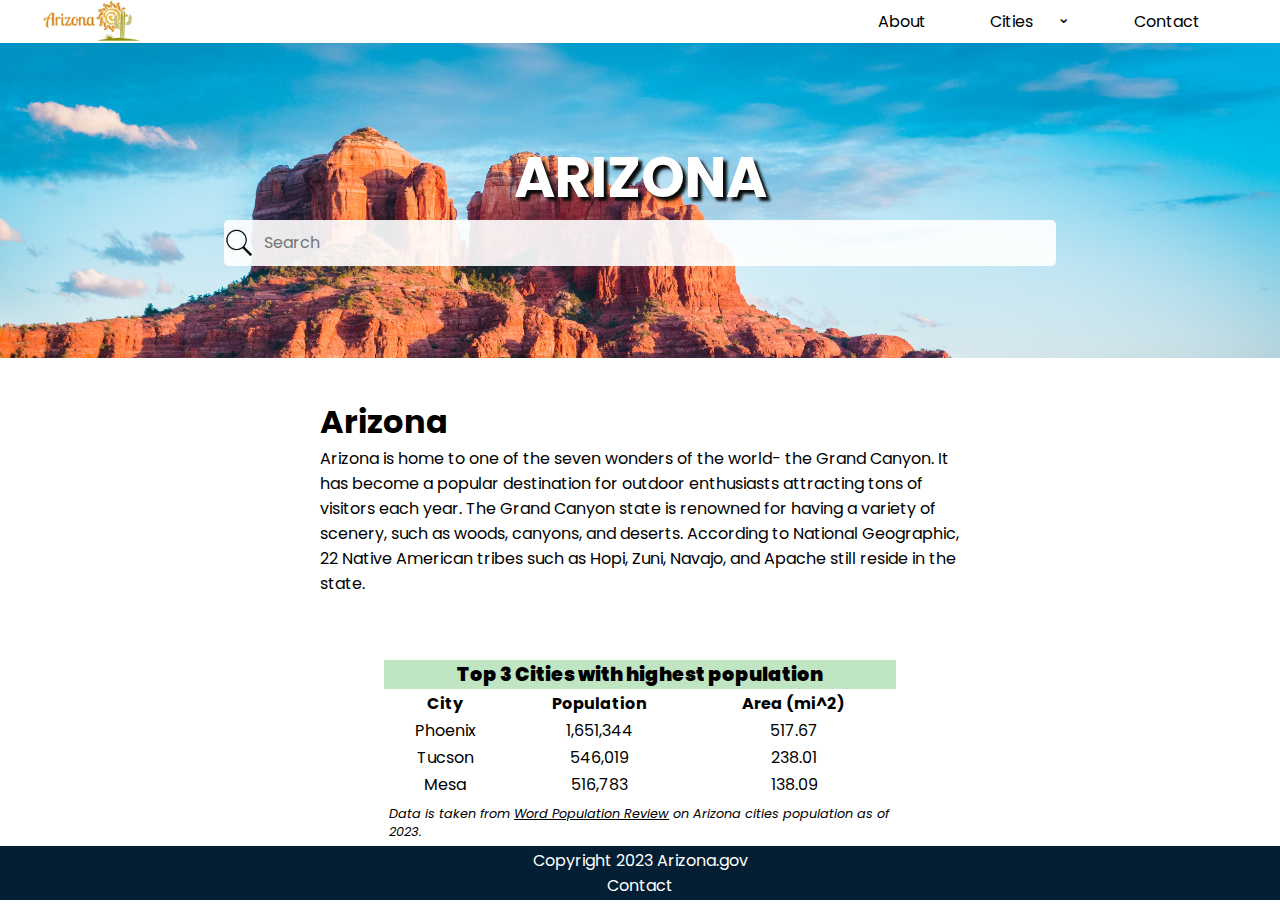
<file: index.html>
<!DOCTYPE html>
<html lang="en">
<head>
  <meta charset="UTF-8">
  <meta name="viewport" content="width=device-width, initial-scale=1.0">
  <title>Arizona | Home</title>
  <link rel="stylesheet" href="styles/main.css">
  <link rel="stylesheet" href="styles/main.css">
</head>
<body>
<header>
  <div>
    <div class="logo-cont">
      <a href="index.html">
        <img src="images/az_logo.png" alt="logo" class="logo">
      </a>
    </div>
    <nav> 
      <!-- Unordered list -->
      <ul>
        <li><a href="index.html">About</a></li>
        <li class="dropdown">
          <button class="dropbtn">Cities <span class="drop-arrow">&#8964;</span></button>
          <div class="dropdown-content">
            <a href="phoenix.html">Phoenix</a>
            <a href="tempe.html">Tempe</a>
            <a href="sedona.html">Sedona</a>
          </div>
        </li>
        <li><a href="contact.html">Contact</a></li>
      </ul>
    </nav>
  </div> 
  <div class="hero">   
    <h1 id="site-name">arizona</h1>
    <input class="search-bar" type="text" placeholder="Search">
  </div>
</header>
<main>
<section>
  <h1>Arizona</h1>
  <p>Arizona is home to one of the seven wonders of the world- the Grand Canyon.
    It has become a popular destination for outdoor enthusiasts attracting tons of visitors each year. 
    The Grand Canyon state is renowned for having a variety of scenery, such as woods, canyons, and deserts. 
    According to National Geographic, 22 Native American tribes such as Hopi, Zuni, Navajo, and
    Apache still reside in the state. 
</section>
<!-- Table cosisting of 3 cols & 3 rows -->
<aside class="table-cont">
  <table class="population-tbl">
    <thead>
      <caption>Top 3 Cities with highest population</caption>
      <tr>
        <th>City</th>
        <th>Population</th>
        <th>Area (mi^2)</th>
      </tr>
    </thead>
    <tbody>
      <tr>
        <td>Phoenix</td>
        <td>1,651,344</td>
        <td>517.67</td>
      </tr>
      <tr>
        <td>Tucson</td>
        <td>546,019</td>
        <td>238.01</td>
      </tr>
      <tr>
        <td>Mesa</td>
        <td>516,783</td>
        <td>138.09</td>
      </tr>
    </tbody>
  </table>
  <p class="citation">Data is taken from <a href="https://worldpopulationreview.com/states/cities/arizona" class="citation-link">
    Word Population Review</a> on Arizona cities population as of 2023.
  </p>
</aside>
</main>
<footer>
  <p>Copyright 2023 Arizona.gov
    <a href="contact.html">Contact</a>
  </p>
</footer>
</body>
</html>
</file>
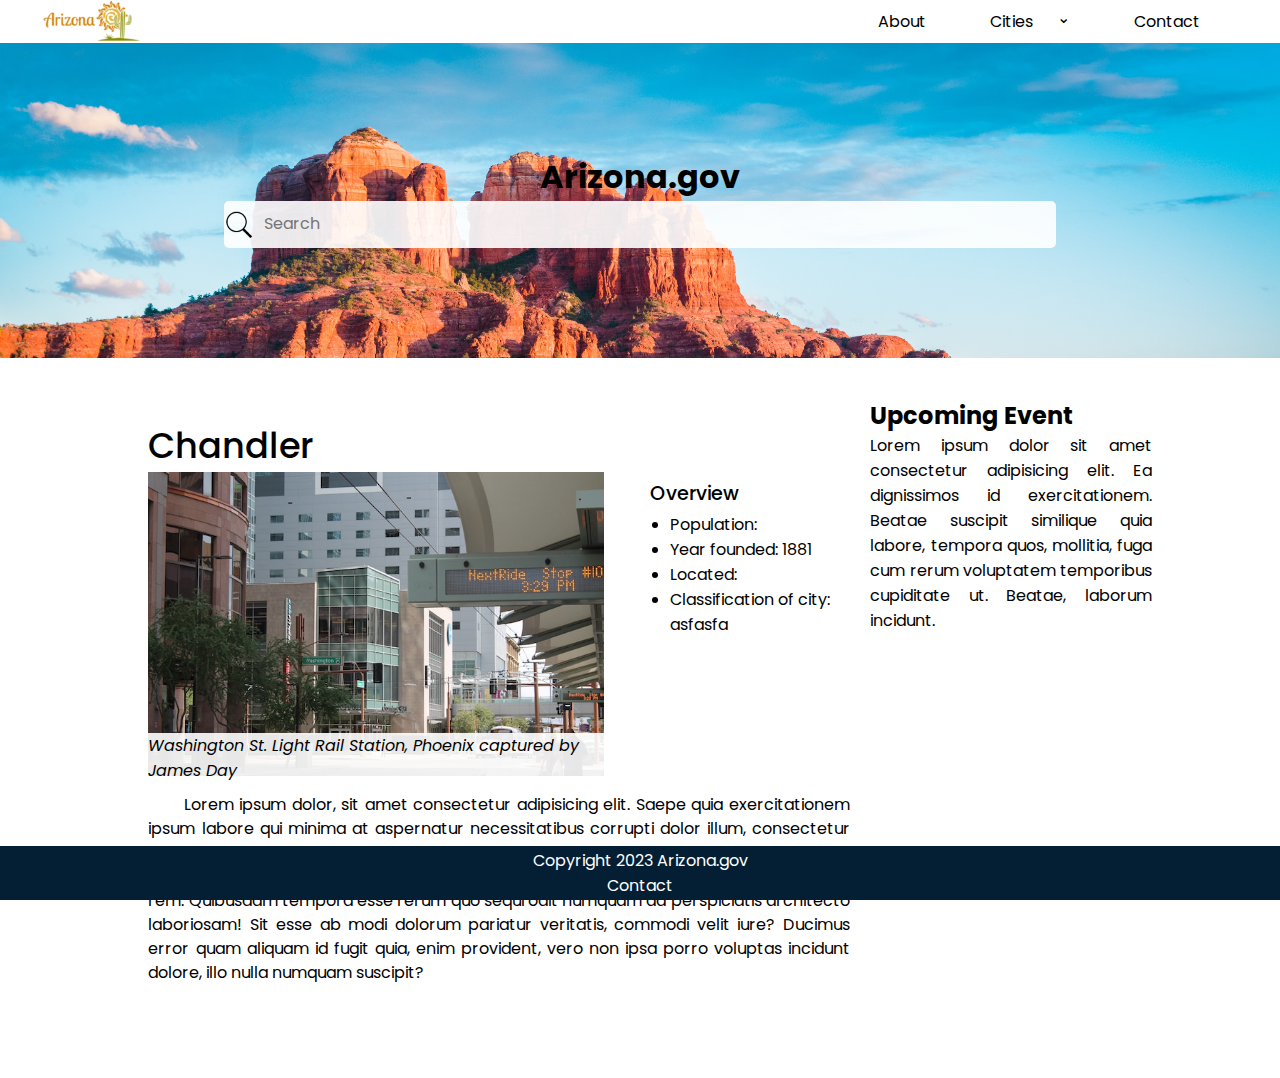
<file: chandler.html>
<!DOCTYPE html>
<html lang="en">
<head>
  <meta charset="UTF-8">
  <meta name="viewport" content="width=device-width, initial-scale=1.0">
  <title>Chandler</title>
  <link rel="stylesheet" href="styles/main.css">
  <link rel="stylesheet" href="styles/city.css">
</head>
<body>
<header>
  <div>
    <div class="logo-cont">
      <a href="index.html">
        <img src="images/az_logo.png" alt="logo" class="logo">
      </a>
    </div>
    <nav> 
      <ul>
      <li><a href="index.html">About</a></li>
      <li class="dropdown">
        <button class="dropbtn">Cities <span class="drop-arrow">&#8964;</span></button>
        <div class="dropdown-content">
          <a href="phoenix.html">Phoenix</a>
          <a href="tempe.html">Tempe</a>
          <a href="chandler.html">Chandler</a>
        </div>
      </li>
      <li><a href="contact.html">Contact</a></li>
      </ul>
    </nav>
  </div> 
  <div class="hero">   
    <h1>Arizona.gov</h1>
    <input class="search-bar" type="text" placeholder="Search">
  </div>
</header>
<main>
    <section>
        <h1>Chandler</h1>
        <div class="flex space-btwn">
          <figure>
            <a href="http://www.jamesdayart.com" target="_blank">
              <img src="./images/downtown-phx.jpg" alt="Light Rail Station in Phoenix, Arizona" />
            </a>
            <figcaption>Washington St. Light Rail Station, Phoenix captured by James Day</figcaption>
          </figure>
          <div class="overview-cont">
              <h2>Overview</h2>
              <ul>
                  <li>Population: </li>
                  <li>Year founded: 1881</li>
                  <li>Located:</li>
                  <li>Classification of city: asfasfa</li>
              </ul>
          </div>
        </div>
        <!-- Needed information: -->
        <!-- City's population -->
        <!-- Year city was incorporated -->
        <!-- Region of state which city is located -->
        <!-- Classification of city: urban, suburban or rural -->

        <!-- Include following items: -->
        <!-- Relevant image, including alt text-->
        <p>
          Lorem ipsum dolor, sit amet consectetur adipisicing elit. Saepe quia exercitationem ipsum labore qui minima at aspernatur necessitatibus corrupti dolor illum, consectetur fugit eius distinctio delectus commodi id accusamus quaerat?
          Cumque blanditiis quaerat neque harum maiores minima. Nam, mollitia atque. Blanditiis quas id vero ut iusto expedita rem. Quibusdam tempora esse rerum quo sequi odit numquam ad perspiciatis architecto laboriosam!
          Sit esse ab modi dolorum pariatur veritatis, commodi velit iure? Ducimus error quam aliquam id fugit quia, enim provident, vero non ipsa porro voluptas incidunt dolore, illo nulla numquam suscipit?
        </p>
    </section>
    <aside>
      <h2>Upcoming Event</h2>
      <p>Lorem ipsum dolor sit amet consectetur adipisicing elit. Ea dignissimos id exercitationem. Beatae suscipit similique quia labore, tempora quos, mollitia, fuga cum rerum voluptatem temporibus cupiditate ut. Beatae, laborum incidunt.</p>
    </aside>
</main>
<footer>
  <p>Copyright 2023 Arizona.gov
    <a href="contact.html">Contact</a>
  </p>
</footer>
</body>
</html>
</file>
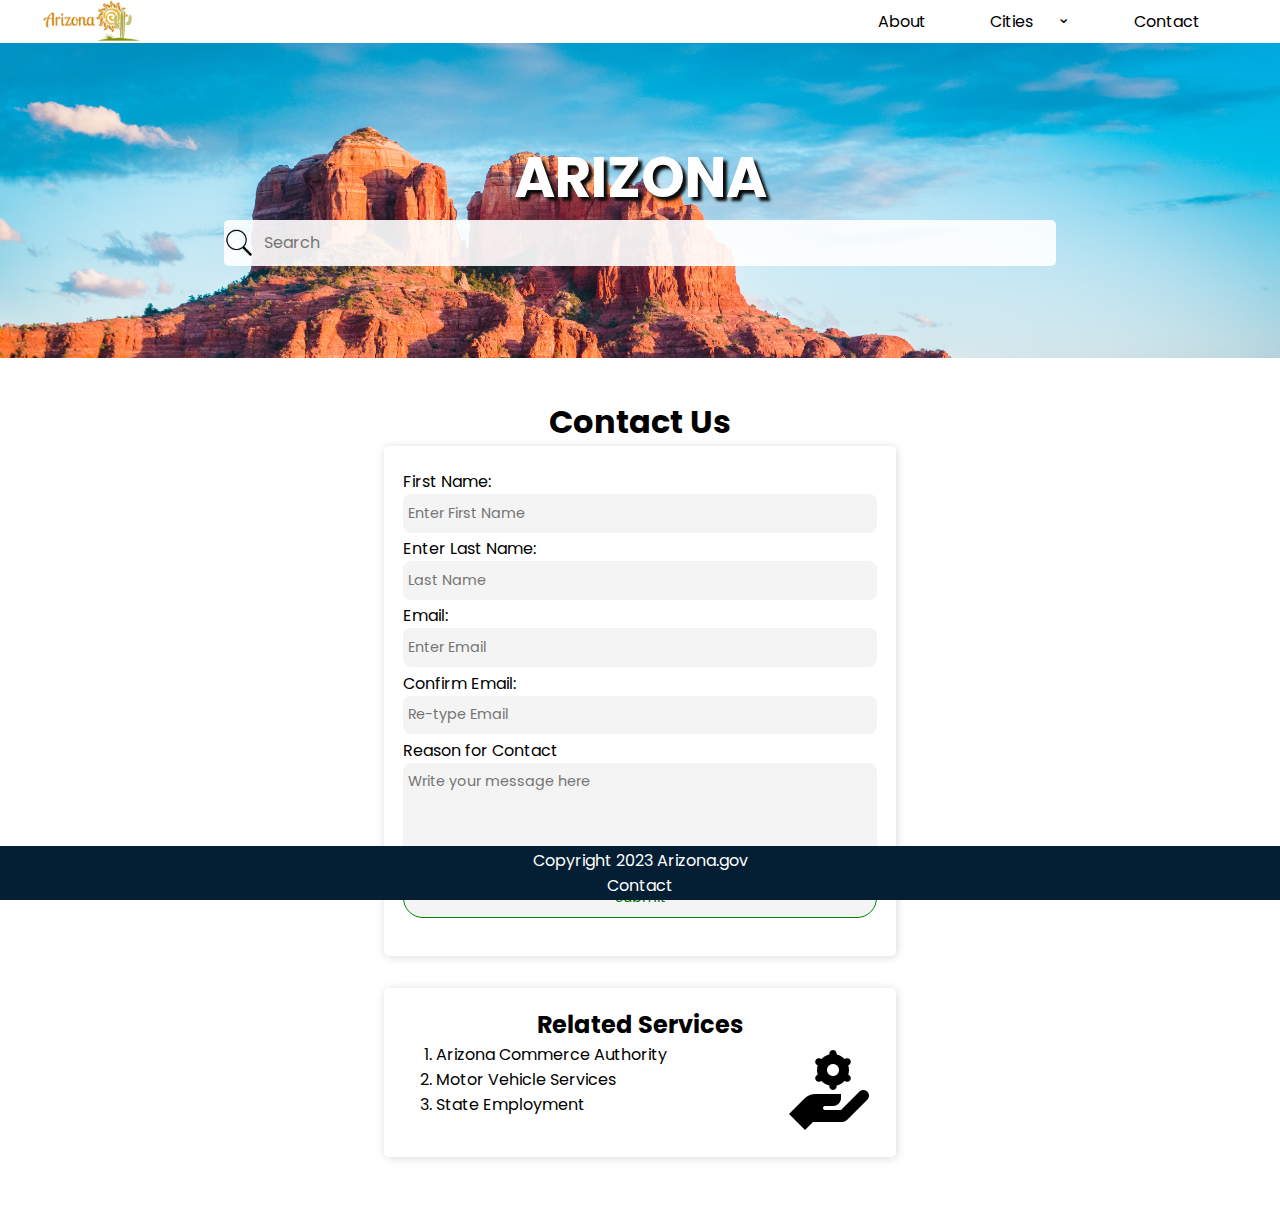
<file: contact.html>
<!DOCTYPE html>
<html lang="en">
<head>
  <meta charset="UTF-8">
  <meta name="viewport" content="width=device-width, initial-scale=1.0">
  <title>Phoenix</title>
  <link rel="stylesheet" href="styles/main.css">
  <link rel="stylesheet" href="styles/contact.css">
  <script src="./scripts/contact-form.js" defer></script>
</head>
<body>
<header>
  <div class="navbar">
    <div class="logo-cont">
      <a href="index.html">
        <img src="images/az_logo.png" alt="logo" class="logo">
      </a>
    </div>
    <nav> 
      <ul>
      <li><a href="index.html">About</a></li>
      <li class="dropdown">
        <button class="dropbtn">Cities <span class="drop-arrow">&#8964;</span></button>
        <div class="dropdown-content">
          <a href="phoenix.html">Phoenix</a>
          <a href="tempe.html">Tempe</a>
          <a href="sedona.html">Sedona</a>
        </div>
      </li>
      <li><a href="contact.html">Contact</a></li>
      </ul>
    </nav>
  </div> 
  <div class="hero">   
    <h1 id="site-name">Arizona</h1>
    <input class="search-bar" type="text" placeholder="Search">
  </div>
</header>
<main>
  <section>
    <h1>Contact Us</h1>
    <form action="#">
      <label for="fname">First Name:</label>
      <input type="text" name="fname" id="fname" placeholder="Enter First Name" required>

      <label for="lname">Enter Last Name:</label>
      <input type="text" name="lname" id="lname" placeholder="Last Name" required>

      <label for="email"> Email:</label>
      <input type="email" name="email" id="email" placeholder="Enter Email" required>

      <label for="email">Confirm Email:</label>
      <p class="warning-msg">⚠ Email does not match.</p>
      <input type="email" name="email" id="confirm-email" placeholder="Re-type Email" required>

      <label for="message">Reason for Contact</label>
      <textarea id="message" name="message" rows="3" placeholder="Write your message here" required></textarea>

      </label>
      <input type="submit" value="Submit">
    </form>
  </section>
  <aside>
    <h2>Related Services</h2>
    <img src="./images/service-icon.png" alt="service icon">
    <ol>
      <li>
        <a href="https://www.azcommerce.com/" target="_blank">Arizona Commerce Authority</a>
      </li>
      <li>
        <a href="https://www.azdeq.gov/EmissionsTest" target="_blank">Motor Vehicle Services</a>
      </li>
      <li>
        <a href="https://www.azstatejobs.gov/jobs/search/" target="_blank">State Employment</a>
      </li>
    </ol>
  
  </aside>
</main>
<footer>
  <p>Copyright 2023 Arizona.gov
    <a href="contact.html">Contact</a>
  </p>
</footer>
</body>
</html>
</file>
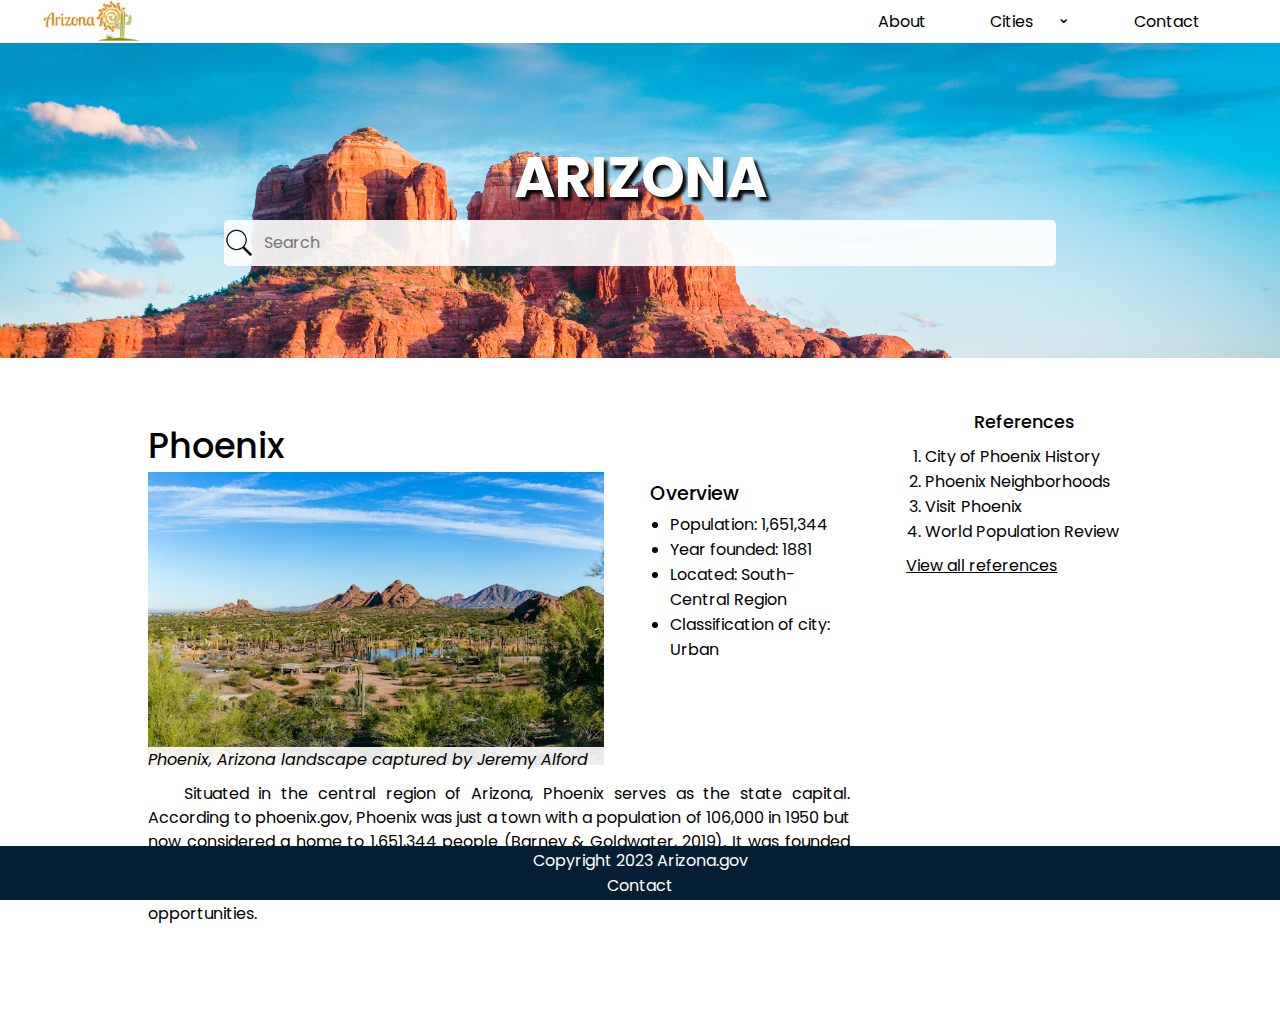
<file: phoenix.html>
<!DOCTYPE html>
<html lang="en">
<head>
  <meta charset="UTF-8">
  <meta name="viewport" content="width=device-width, initial-scale=1.0">
  <title>Phoenix</title>
  <link rel="stylesheet" href="styles/main.css">
  <link rel="stylesheet" href="styles/city.css">
</head>
<body>
<header>
  <div class="navbar">
    <div class="logo-cont">
      <a href="index.html">
        <img src="images/az_logo.png" alt="logo" class="logo">
      </a>
    </div>
    <nav> 
      <ul>
        <li><a href="index.html">About</a></li>
        <li class="dropdown">
          <button class="dropbtn">Cities <span class="drop-arrow">&#8964;</span></button>
          <div class="dropdown-content">
            <a href="phoenix.html">Phoenix</a>
            <a href="tempe.html">Tempe</a>
            <a href="sedona.html">Sedona</a>
          </div>
        </li>
        <li><a href="contact.html">Contact</a></li>
      </ul>
    </nav>
  </div> 
  <div class="hero">   
    <h1 id="site-name">Arizona</h1>
    <input class="search-bar" type="text" placeholder="Search">
  </div>
</header>
<main>
    <section>
        <h1>Phoenix</h1>
        <div class="flex space-btwn">
          <figure>
            <!-- Link that opens to a new tab -->
            <a href="https://unsplash.com/@jalford7411" target="_blank">
              <img src="./images/phoenix.jpg" alt="Phoenix, Arizona landscape with mountains and cacti" />
            </a>
            <figcaption>Phoenix, Arizona landscape captured by Jeremy Alford</figcaption>
          </figure>
          <div class="overview-cont">
              <h2>Overview</h2>
              <ul>
                  <li>Population: 1,651,344 </li>
                  <li>Year founded: 1881 </li>
                  <li>Located: South-Central Region</li>
                  <li>Classification of city: Urban</li>
              </ul>
          </div>
        </div>
        <!-- Needed information: -->
        <!-- City's population -->
        <!-- Year city was incorporated -->
        <!-- Region of state which city is located -->
        <!-- Classification of city: urban, suburban or rural -->

        <!-- Include following items: -->
        <!-- Relevant image, including alt text-->
        <p>
          Situated in the central region of Arizona, Phoenix serves as the state capital. 
          According to phoenix.gov, Phoenix was just a town with a population of 106,000 in 1950 but now considered a home 
          to 1,651,344 people (Barney & Goldwater, 2019). It was founded as a city in 1881 and is presently the nation's fifth-largest city. 
          Many individuals relocate to Phoenix because of the city's beautiful landscape, rich history,
          and employment opportunities.
        </p>
    </section>
    <aside class="reference-cont">
      <h2>References</h2>
      <ol>
        <li>
          <a href="https://www.phoenix.gov/pio/city-publications/city-history" target="_blank" class="cittion-link">City of Phoenix History</a>
        </li>
        <li>
          <a href="https://travel.usnews.com/Phoenix_AZ/Area_Map/" target="_blank">Phoenix Neighborhoods</a>
        </li>
        <li>
          <a href="https://www.visitphoenix.com/about-us/phoenix-facts/" target="_blank">Visit Phoenix</a>
        </li>
        <li>
          <a href="https://worldpopulationreview.com/states/cities/arizona" target="_blank">World Population Review</a>
        </li>
      </ol>
      <p>
        <a href="references.html" class="citation-link">View all references</a>
      </p>
    </aside>
</main>
<footer>
  <p>Copyright 2023 Arizona.gov
    <a href="contact.html">Contact</a>
  </p>
</footer>
</body>
</html>
</file>
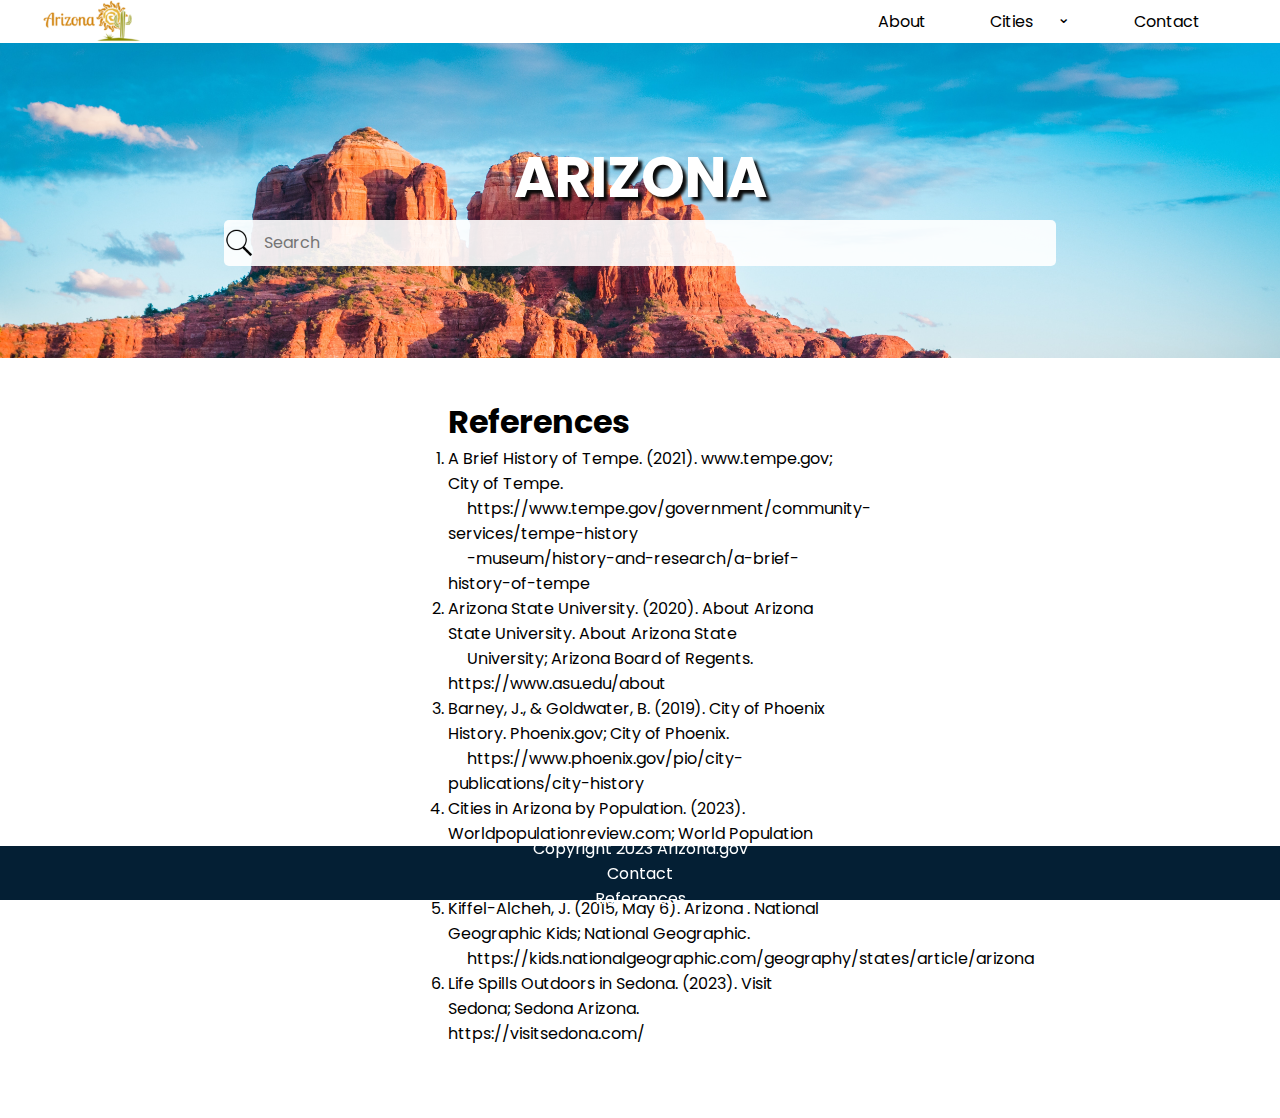
<file: references.html>
<!DOCTYPE html>
<html lang="en">
<head>
  <meta charset="UTF-8">
  <meta name="viewport" content="width=device-width, initial-scale=1.0">
  <title>References</title>
  <link rel="stylesheet" href="styles/main.css">
  <link rel="stylesheet" href="styles/references.css">
</head>
<body>
<header>
  <div class="navbar">
    <div class="logo-cont">
      <a href="index.html">
        <img src="images/az_logo.png" alt="logo" class="logo">
      </a>
    </div>
    <nav> 
      <ul>
        <li><a href="index.html">About</a></li>
        <li class="dropdown">
          <button class="dropbtn">Cities <span class="drop-arrow">&#8964;</span></button>
          <div class="dropdown-content">
            <a href="phoenix.html">Phoenix</a>
            <a href="tempe.html">Tempe</a>
            <a href="sedona.html">Sedona</a>
          </div>
        </li>
        <li><a href="contact.html">Contact</a></li>
      </ul>
    </nav>
  </div> 
  <div class="hero">   
    <h1 id="site-name">Arizona</h1>
    <input class="search-bar" type="text" placeholder="Search">
  </div>
</header>
<body>
  <main>
    <section>
      <h1>References</h1>
      <!-- Using ordered list -->
      <ol>
        <li>
          A Brief History of Tempe. (2021). www.tempe.gov; City of Tempe. 
          <span class="indent">https://www.tempe.gov/government/community-services/tempe-history</span>
          <span class="indent">-museum/history-and-research/a-brief-history-of-tempe</span>
        </li>
        <li>
          Arizona State University. (2020). About Arizona State University. About Arizona State 
          <span class="indent">University; Arizona Board of Regents. https://www.asu.edu/about</span>
        </li>
        <li>
          Barney, J., & Goldwater, B. (2019). City of Phoenix History. Phoenix.gov; City of Phoenix. 
          <span class="indent">https://www.phoenix.gov/pio/city-publications/city-history</span>
        </li>
        <li>
          Cities in Arizona by Population. (2023). Worldpopulationreview.com; World Population Review. 
          <span class="indent">https://worldpopulationreview.com/states/cities/arizona</span>
        </li>
        <li>
          Kiffel-Alcheh, J. (2015, May 6). Arizona . National Geographic Kids; National Geographic. 
          <span class="indent">https://kids.nationalgeographic.com/geography/states/article/arizona</span>
        </li>
        <li>
          Life Spills Outdoors in Sedona. (2023). Visit Sedona; Sedona Arizona. https://visitsedona.com/
        </li>
      </ol>
    </section>
  </main>
<footer>
  <p>Copyright 2023 Arizona.gov
    <a href="contact.html">Contact</a>
    <a href="references.html">References</a>
  </p>
</footer>
</body>

</html>
</file>
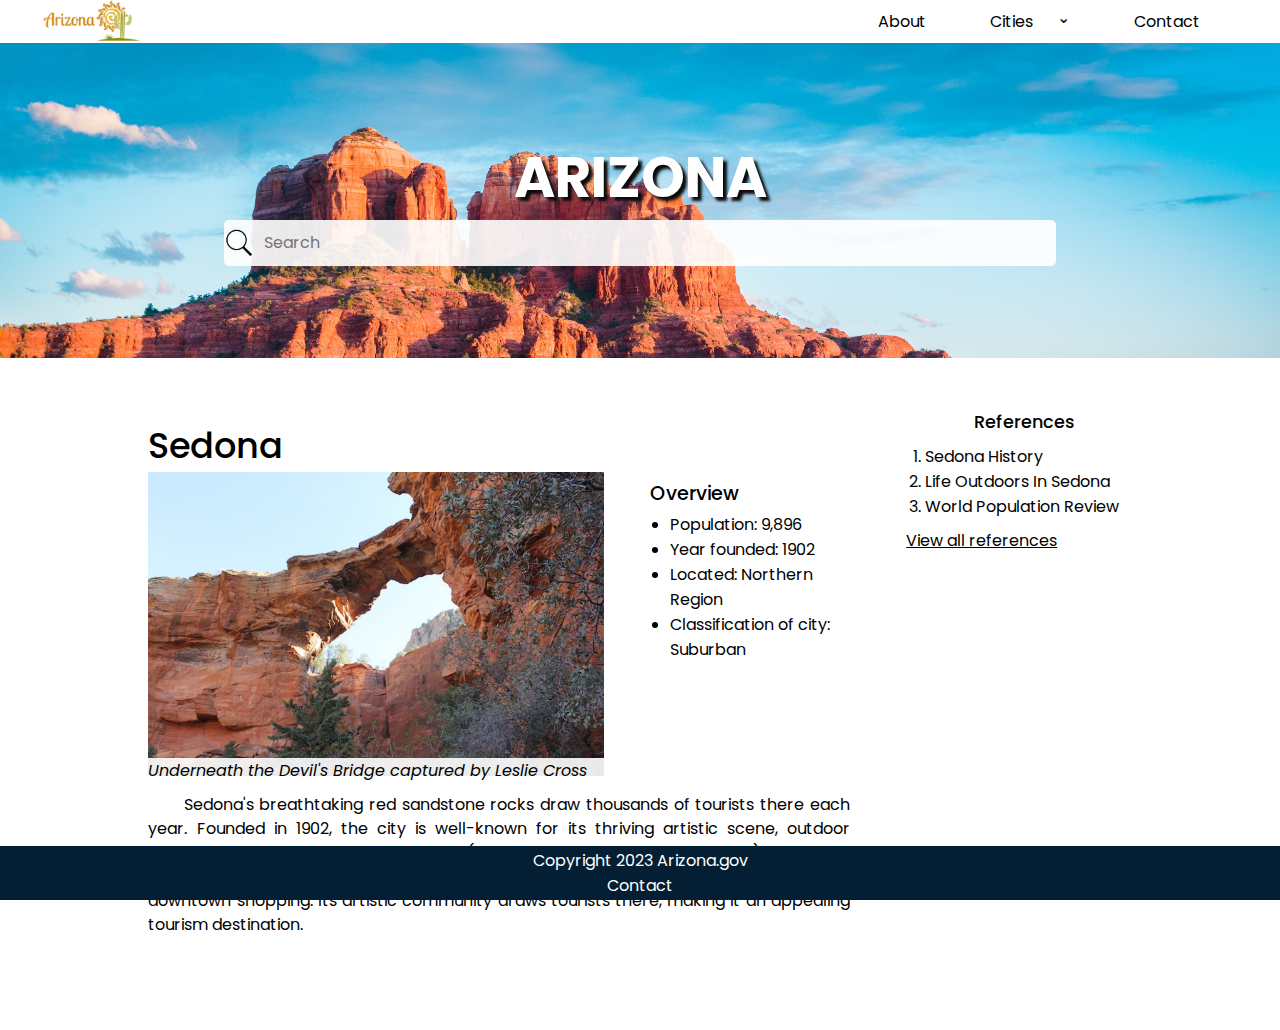
<file: sedona.html>
<!DOCTYPE html>
<html lang="en">
<head>
  <meta charset="UTF-8">
  <meta name="viewport" content="width=device-width, initial-scale=1.0">
  <title>Sedona</title>
  <link rel="stylesheet" href="styles/main.css">
  <link rel="stylesheet" href="styles/city.css">
</head>
<body>
<header>
  <div class="navbar">
    <div class="logo-cont">
      <a href="index.html">
        <img src="images/az_logo.png" alt="logo" class="logo">
      </a>
    </div>
    <nav> 
      <ul>
        <li><a href="index.html">About</a></li>
        <li class="dropdown">
          <button class="dropbtn">Cities <span class="drop-arrow">&#8964;</span></button>
          <div class="dropdown-content">
            <a href="phoenix.html">Phoenix</a>
            <a href="tempe.html">Tempe</a>
            <a href="sedona.html">Sedona</a>
          </div>
        </li>
        <li><a href="contact.html">Contact</a></li>
      </ul>
    </nav>
  </div> 
  <div class="hero">   
    <h1 id="site-name">Arizona</h1>
    <input class="search-bar" type="text" placeholder="Search">
  </div>
</header>
<main>
    <section>
        <h1>Sedona</h1>
        <div class="flex space-btwn">
          <figure>
            <a href="https://unsplash.com/@leslie_outofdoors" target="_blank">
              <img src="./images/sedona.jpg" alt="A natural sandstone arch in Sedona called the Devil's Bridge"/>
            </a>
            <figcaption>Underneath the Devil's Bridge captured by Leslie Cross</figcaption>
          </figure>
          <div class="overview-cont">
              <h2>Overview</h2>
              <ul>
                  <li>Population: 9,896</li>
                  <li>Year founded: 1902</li>
                  <li>Located: Northern Region</li>
                  <li>Classification of city: Suburban</li>
              </ul>
          </div>
        </div>
        <!-- Needed information: -->
        <!-- City's population -->
        <!-- Year city was incorporated -->
        <!-- Region of state which city is located -->
        <!-- Classification of city: urban, suburban or rural -->

        <!-- Include following items: -->
        <!-- Relevant image, including alt text-->
        <p>
          Sedona's breathtaking red sandstone rocks draw thousands of tourists there each year.
          Founded in 1902, the city is well-known for its thriving artistic scene, outdoor recreation areas, and 
          spiritual retreats (Life Spills Outdoors in Sedona, 2023). Numerous outdoor activities 
          are available in the city, including hiking, mountain biking, and downtown shopping. 
          Its artistic community draws tourists there, making it an appealing tourism destination.
        </p>
    </section>
    <aside class="reference-cont">
      <h2>References</h2>
      <ol>
        <li>
          <a href="https://visitsedona.com/about-us/history/" target="_blank" class="cittion-link">Sedona History</a>
        </li>
        <li>
          <a href="https://visitsedona.com/outdoor-adventure/" target="_blank">Life Outdoors In Sedona</a>
        </li>
        <li>
          <a href="https://worldpopulationreview.com/states/cities/arizona" target="_blank">World Population Review</a>
        </li>
      </ol>
      <p>
        <a href="references.html" class="citation-link">View all references</a>
      </p>
    </aside>
</main>
<footer>
  <p>Copyright 2023 Arizona.gov
    <a href="contact.html">Contact</a>
  </p>
</footer>
</body>
</html>
</file>
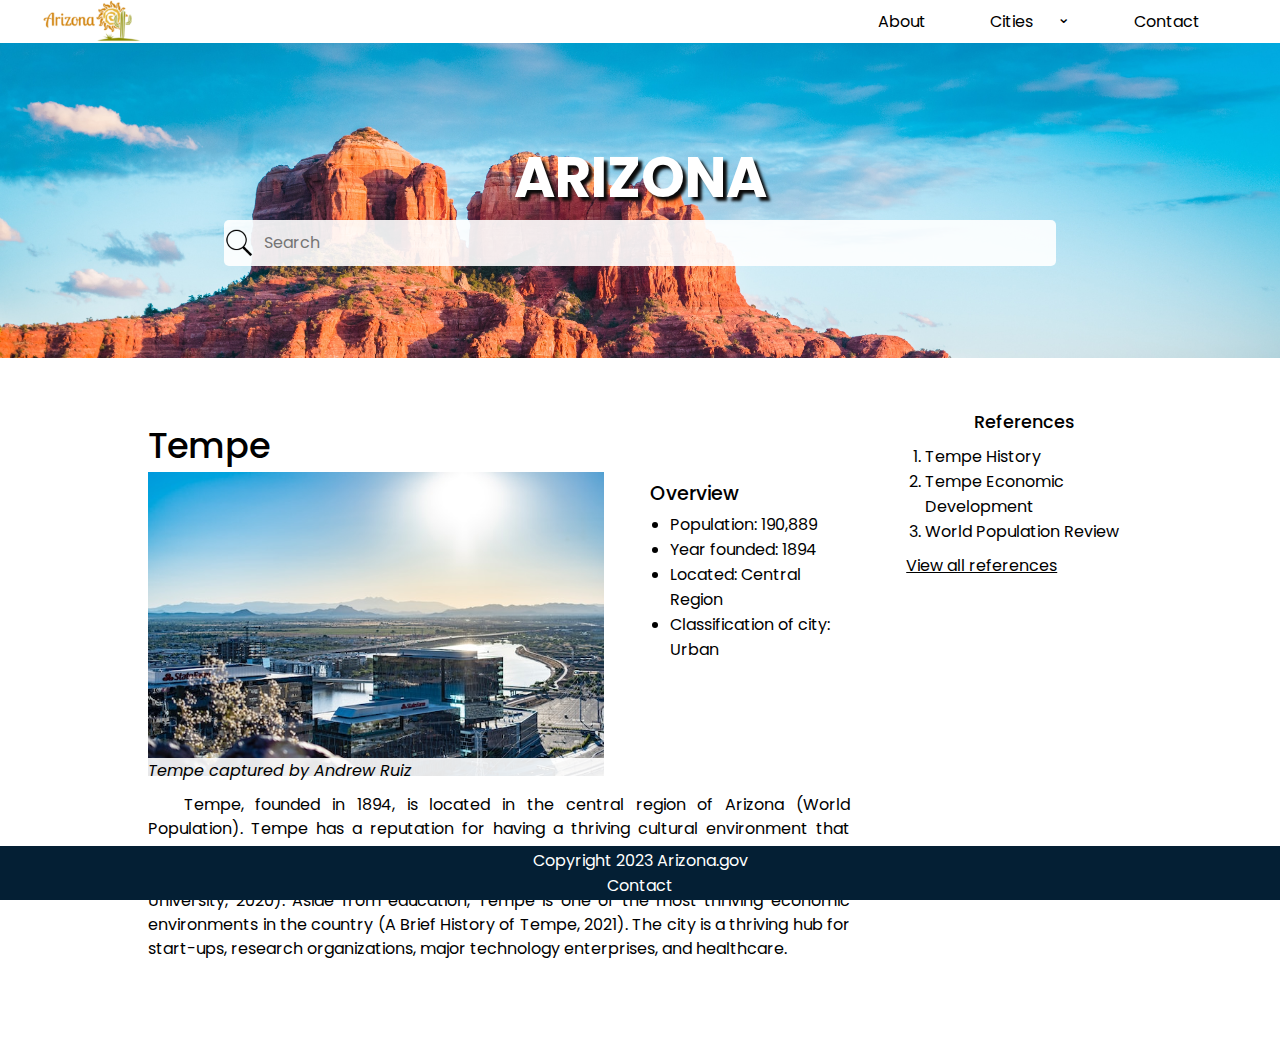
<file: tempe.html>
<!DOCTYPE html>
<html lang="en">
<head>
  <meta charset="UTF-8">
  <meta name="viewport" content="width=device-width, initial-scale=1.0">
  <title>Tempe</title>
  <link rel="stylesheet" href="styles/main.css">
  <link rel="stylesheet" href="styles/city.css">
</head>
<body>
<header>
  <div class="navbar">
    <div class="logo-cont">
      <a href="index.html">
        <img src="images/az_logo.png" alt="logo" class="logo">
      </a>
    </div>
    <nav> 
      <ul>
        <li><a href="index.html">About</a></li>
        <li class="dropdown">
          <button class="dropbtn">Cities <span class="drop-arrow">&#8964;</span></button>
          <div class="dropdown-content">
            <a href="phoenix.html">Phoenix</a>
            <a href="tempe.html">Tempe</a>
            <a href="sedona.html">Sedona</a>
          </div>
        </li>
        <li><a href="contact.html">Contact</a></li>
      </ul>
    </nav>
  </div> 
  <div class="hero">   
    <h1 id="site-name">Arizona</h1>
    <input class="search-bar" type="text" placeholder="Search">
  </div>
</header>
<main>
    <section>
        <h1>Tempe</h1>
        <div class="flex space-btwn">
          <figure>
            <a href="https://unsplash.com/@andrewruiz?utm_content=creditCopyText&utm_medium=referral&utm_source=unsplash" target="_blank">
              <img src="./images/tempe.jpg" alt="Light Rail Station in Phoenix, Arizona" />
            </a>
            <figcaption>Tempe captured by Andrew Ruiz</figcaption>
          </figure>
          <div class="overview-cont">
              <h2>Overview</h2>
              <ul>
                  <li>Population: 190,889</li>
                  <li>Year founded: 1894</li>
                  <li>Located: Central Region</li>
                  <li>Classification of city: Urban</li>
              </ul>
          </div>
        </div>
        <!-- Needed information: -->
        <!-- City's population -->
        <!-- Year city was incorporated -->
        <!-- Region of state which city is located -->
        <!-- Classification of city: urban, suburban or rural -->

        <!-- Include following items: -->
        <!-- Relevant image, including alt text-->
        <p>
          Tempe, founded in 1894, is located in the central region of Arizona (World Population). Tempe has a reputation for having a 
          thriving cultural environment that includes a wide range of galleries, museums, and performing 
          spaces. Arizona State University, a school renowned for its inventiveness, calls it home (Arizona State University, 2020). 
          Aside from education, Tempe is one of the most thriving economic environments in the country (A Brief History of Tempe, 2021). 
          The city is a thriving hub for start-ups, research organizations, major technology enterprises, and healthcare.
        </p>
    </section>
    <aside class="reference-cont">
      <h2>References</h2>
      <ol>
        <li>
          <a href="https://www.tempe.gov/government/community-services/tempe-history-museum/history-and-research/a-brief-history-of-tempe" target="_blank" class="cittion-link">Tempe History</a>
        </li>
        <li>
          <a href="https://www.tempe.gov/government/economic-development" target="_blank">Tempe Economic Development</a>
        </li>
        <li>
          <a href="https://worldpopulationreview.com/states/cities/arizona" target="_blank">World Population Review</a>
        </li>
      </ol>
      <p>
        <a href="references.html" class="citation-link">View all references</a>
      </p>
    </aside>
</main>
<footer>
  <p>Copyright 2023 Arizona.gov
    <a href="contact.html">Contact</a>
  </p>
</footer>
</body>
</html>
</file>
<file: styles/main.css>
@import url('https://fonts.googleapis.com/css2?family=Poppins:wght@300;400;500;800&display=swap');

/******  Declaration block contains 
font-family declaration *****/
* {
    box-sizing: border-box;
    margin: 0;
    padding: 0;
    font-family: "Poppins";
}

html, body {
    min-height: 100%;
    position: relative;
}


a, button {
    color: black;
    text-decoration: none;
    cursor: pointer;
}

/**** HEADER *****/
header {
    min-height: 40vh;
}

header > div {
    display: flex;
    justify-content: end;
    align-items: center;
    padding: 0% 3%;
    margin: 0 auto;
    height: 12%;
}

/**** NAV *****/
nav {
    padding: 1%;
}

nav ul li {
    display: inline-block;
    list-style-type: none;
    padding: 0 30px;
    font-size: 1rem;
}

/***** Class selector *****/
.logo-cont {
    margin-right: auto;
    height: 100%;
}

.logo a,
.logo {
    max-width: 200px;
    height: 100%;
}

.dropbtn {
    font-size: inherit;
    background: white;
    border: none;
    position: relative;
}

/***** Using Absolute position for dropdown items *****/
.dropdown-content {
    position: absolute;
    display: none;
    background-color:rgba(255,255,255,0.95);
    border-radius: 4px;
}

.dropdown-content a {
    display: block;
    padding: 13px 30px 1px 0;
}

/***** Hover psuedo class selector *****/
.dropdown-content a:hover {
    background-color: lightgray;
    transition: background-color 125ms ease-in;
}

.dropdown:hover .dropdown-content{
    display: block;
}

.drop-arrow {
    position: relative;
    bottom: 4px;
    margin-left: 20px;
}

.hero {
    background-image: url("../images/arizona-header.jpg");
    flex-direction: column;
    height: 35vh;
    background-size: cover;
    justify-content: center;
    align-items: center;
}

/****** ID selector ******/
#site-name {
    font-size: 3.5rem;
    color: white;
    text-shadow: 4px 4px 3px rgb(11, 11, 11);
    text-transform: uppercase;
}

.search-bar {
    background-image: url("../images/search-icon.png");
    background-repeat: no-repeat;
    background-position: left center;
    padding: 1% 0 1% 40px;
    background-color: rgba(255,255,255, 0.9);
    border: none;
    border-radius: 5px;
    min-width: 65vw;
    font-size: 1rem;
    line-height: 1.4rem;
}

main {
    margin: 3%;
    margin-bottom: 8vh;
}

.table-cont {
    margin: 5%;
}

.population-tbl {
    width: 100%;
}

.population-tbl caption {
    background-color: #c0e5c3;
    text-align: center;
    font-size: 1.2rem;
    font-weight: 900;
}

.population-tbl th {
    font-weight: 700;
}
.population-tbl td {
    text-align: center
}

footer {
    position: fixed;
    bottom: 0;
    display: flex;
    justify-content: center;
    align-items: center;
    height: 6vh;
    padding: 2%;
    width: 100%;
    background-color: #041f34;
    color: white;
}

footer a {
    color: white;
    text-align: center;
    display:block;
    height: 100%;
}

/**** Utilities *****/
.flex {
    display: flex;
}

.citation {
    font-style: italic;
    font-size: 0.8rem;
    padding: 1%;    
}

.citation-link {
    text-decoration: underline;
}

.citation-link:hover {
    color: #034a7d;
    font-weight: bold;
}

.space-btwn {
    justify-content: space-between;
}

@media all and (min-width: 1260px) {
    header {
        height: 20vh;
    }

    main {
        width: 50vw;
        margin: 3% auto;
        margin-bottom: 8vh;
    }

    .table-cont {
        width: 40vw;
        margin: 10% auto;
    }
}
</file>
<file: styles/city.css>
p {
    text-align: justify;
}

section {
    padding: 2%;
    float: left;
}

section h1 {
    font-size: 2.2rem;
    font-weight: 500;
}

figure {
    position: relative;
    width: 65%;
}

figure figcaption {
    position: absolute;
    bottom: 0px;
    background-color:  rgba(255,255,255,0.9); 
    font-style: italic;
    width: 100%;
}

figure img {
    width: 100%;
}

.overview-cont {
    width: 30%;
    height: 70%;
    padding: 1%;
}

.overview-cont h2 {
    margin-left: 2%;
    margin-bottom: 2%;
    font-size: 1.2rem;
    font-weight: 500;
}

.overview-cont ul {
    margin-left: 12%;
}

section p {
    line-height: 1.5;
    text-indent: 5%;
    padding-top: 10px;
    clear: both;
}

main::after {
    display: block;
    clear: both;
    content: "";
}

/***** Using float property *****/
.reference-cont {
    float: right;
    padding: 1%;    
    width: 100%;
}

.reference-cont h2 {
    font-size: 1.1rem;
    font-weight: 500;
    text-align: center;
}

.reference-cont ol {
    padding-left: 4%;
    margin: 4%;
    overflow-wrap: break-word;
}

.reference-cont ol a:hover {
    color: #034a7d;
    font-weight: bold;
}

@media all and (min-width: 1260px) {
    section {
        width: 58vw;
        float: left;
    }

    .reference-cont {
        width: 20vw;
        float: right;
    }

    main {
        width: 80vw;
    }
}
</file>
<file: styles/contact.css>
main form,
aside {
    box-shadow: 1px 1px 10px rgba(0,0,0,0.15);
    padding: 3%;
    border-radius: 5px;
}

label {
    padding-top: 0.8%;
    display: inline-block;
}

section h1 {
    text-align: center;
}

form input, 
textarea {
    display: block;
    width: 100%;
    border-radius: 8px;
    background-color: rgb(244, 244, 244);
    border: none;
    font-size: 0.9rem;
    padding: 1%;
    line-height: 1.8rem;
}

input[type="submit"] {
    border: 0.1px solid green;
    border-radius: 20px;
    color: green;
    margin: 4% auto;
    cursor: pointer;
}

.warning-msg {
    color: red;
    font-style: italic;
    font-size: 0.9rem;
    display: none;
}

.display {
    display: block;
}

aside h2 {
    text-align: center;
}

/**** USING FLOAT *****/
h2 + img {
    float: right;
}

aside ol li {
    margin-left: 7%;
}

aside::after {
    content: "";
    clear: right;
    display:block;
}

@media all and (min-width: 1080px) {
    form,
    aside {
        max-width: 40vw;
        margin: 0 auto;
    }

    aside {
        margin-top: 5%;
    }
}
</file>
<file: styles/references.css>
section {
    width: 60%;
    margin: 0 auto;
}

.indent {
    display: inline-block;
    text-indent: 5%;
    width: 100%;
}
</file>
